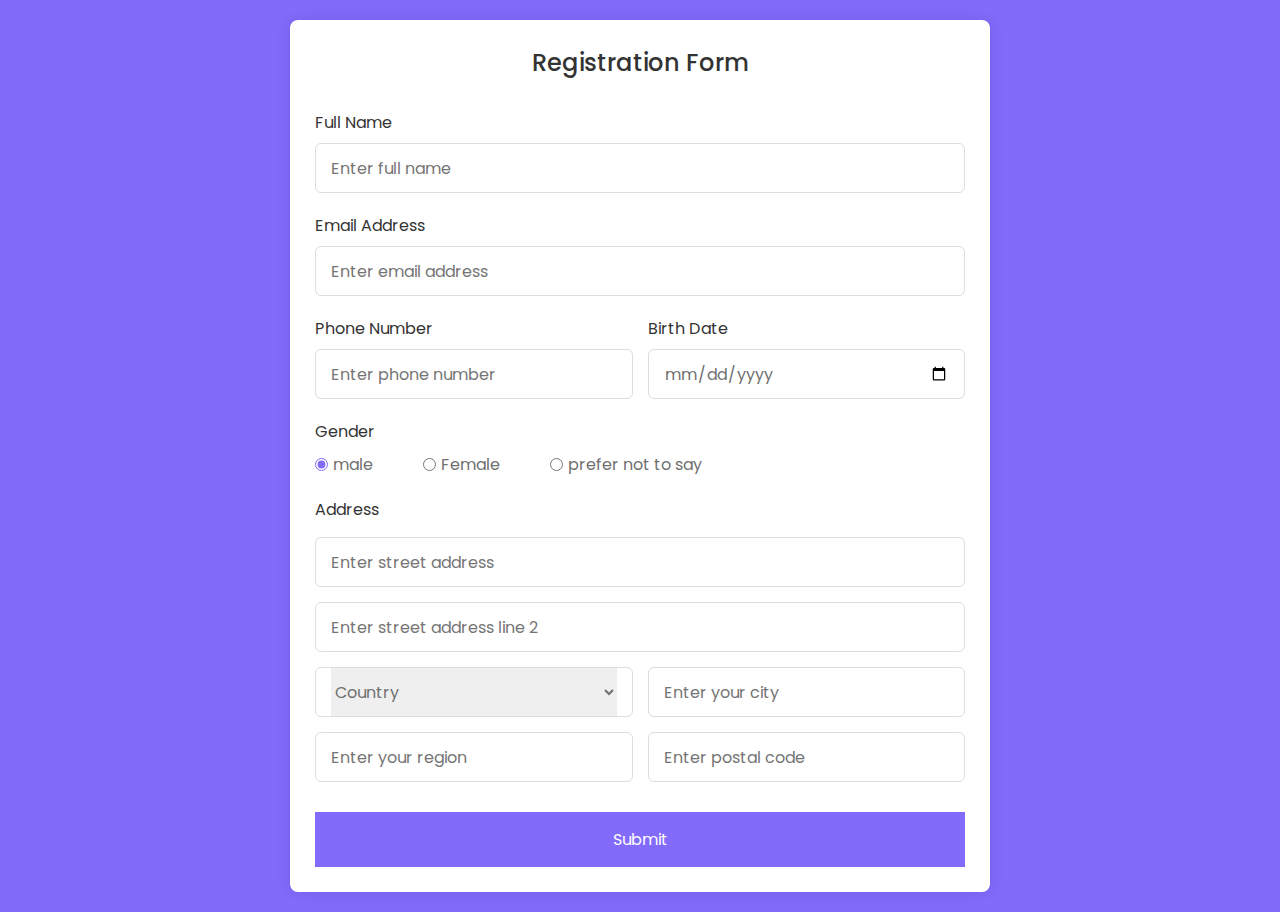
<file: registration.html>
<!DOCTYPE html>
<!---Coding By CodingLab | www.codinglabweb.com--->
<html lang="en">
  <head>
    <meta charset="UTF-8" />
    <meta name="viewport" content="width=device-width, initial-scale=1.0" />
    <meta http-equiv="X-UA-Compatible" content="ie=edge" />
    <!--<title>Registration Form in HTML CSS</title>-->
    <!---Custom CSS File--->
    <link rel="stylesheet" href="registration.css" />
  </head>
  <body>
    <section class="container">
      <header>Registration Form</header>
      <form action="#" class="form">
        <div class="input-box">
          <label>Full Name</label>
          <input type="text" placeholder="Enter full name" required />
        </div>

        <div class="input-box">
          <label>Email Address</label>
          <input type="text" placeholder="Enter email address" required />
        </div>

        <div class="column">
          <div class="input-box">
            <label>Phone Number</label>
            <input type="number" placeholder="Enter phone number" required />
          </div>
          <div class="input-box">
            <label>Birth Date</label>
            <input type="date" placeholder="Enter birth date" required />
          </div>
        </div>
        <div class="gender-box">
          <h3>Gender</h3>
          <div class="gender-option">
            <div class="gender">
              <input type="radio" id="check-male" name="gender" checked />
              <label for="check-male">male</label>
            </div>
            <div class="gender">
              <input type="radio" id="check-female" name="gender" />
              <label for="check-female">Female</label>
            </div>
            <div class="gender">
              <input type="radio" id="check-other" name="gender" />
              <label for="check-other">prefer not to say</label>
            </div>
          </div>
        </div>
        <div class="input-box address">
          <label>Address</label>
          <input type="text" placeholder="Enter street address" required />
          <input type="text" placeholder="Enter street address line 2" required />
          <div class="column">
            <div class="select-box">
              <select>
                <option hidden>Country</option>
                <option>America</option>
                <option>Japan</option>
                <option>India</option>
                <option>Nepal</option>
              </select>
            </div>
            <input type="text" placeholder="Enter your city" required />
          </div>
          <div class="column">
            <input type="text" placeholder="Enter your region" required />
            <input type="number" placeholder="Enter postal code" required />
          </div>
        </div>
        <button>Submit</button>
      </form>
    </section>
  </body>
</html>
</file>
<file: registration.css>
/* Import Google font - Poppins */
@import url("https://fonts.googleapis.com/css2?family=Poppins:wght@200;300;400;500;600;700&display=swap");
* {
  margin: 0;
  padding: 0;
  box-sizing: border-box;
  font-family: "Poppins", sans-serif;
}
body {
  min-height: 100vh;
  display: flex;
  align-items: center;
  justify-content: center;
  padding: 20px;
  background: rgb(130, 106, 251);
}
.container {
  position: relative;
  max-width: 700px;
  width: 100%;
  background: #fff;
  padding: 25px;
  border-radius: 8px;
  box-shadow: 0 0 15px rgba(0, 0, 0, 0.1);
}
.container header {
  font-size: 1.5rem;
  color: #333;
  font-weight: 500;
  text-align: center;
}
.container .form {
  margin-top: 30px;
}
.form .input-box {
  width: 100%;
  margin-top: 20px;
}
.input-box label {
  color: #333;
}
.form :where(.input-box input, .select-box) {
  position: relative;
  height: 50px;
  width: 100%;
  outline: none;
  font-size: 1rem;
  color: #707070;
  margin-top: 8px;
  border: 1px solid #ddd;
  border-radius: 6px;
  padding: 0 15px;
}
.input-box input:focus {
  box-shadow: 0 1px 0 rgba(0, 0, 0, 0.1);
}
.form .column {
  display: flex;
  column-gap: 15px;
}
.form .gender-box {
  margin-top: 20px;
}
.gender-box h3 {
  color: #333;
  font-size: 1rem;
  font-weight: 400;
  margin-bottom: 8px;
}
.form :where(.gender-option, .gender) {
  display: flex;
  align-items: center;
  column-gap: 50px;
  flex-wrap: wrap;
}
.form .gender {
  column-gap: 5px;
}
.gender input {
  accent-color: rgb(130, 106, 251);
}
.form :where(.gender input, .gender label) {
  cursor: pointer;
}
.gender label {
  color: #707070;
}
.address :where(input, .select-box) {
  margin-top: 15px;
}
.select-box select {
  height: 100%;
  width: 100%;
  outline: none;
  border: none;
  color: #707070;
  font-size: 1rem;
}
.form button {
  height: 55px;
  width: 100%;
  color: #fff;
  font-size: 1rem;
  font-weight: 400;
  margin-top: 30px;
  border: none;
  cursor: pointer;
  transition: all 0.2s ease;
  background: rgb(130, 106, 251);
}
.form button:hover {
  background: rgb(88, 56, 250);
}
/*Responsive*/
@media screen and (max-width: 500px) {
  .form .column {
    flex-wrap: wrap;
  }
  .form :where(.gender-option, .gender) {
    row-gap: 15px;
  }
}
</file>
